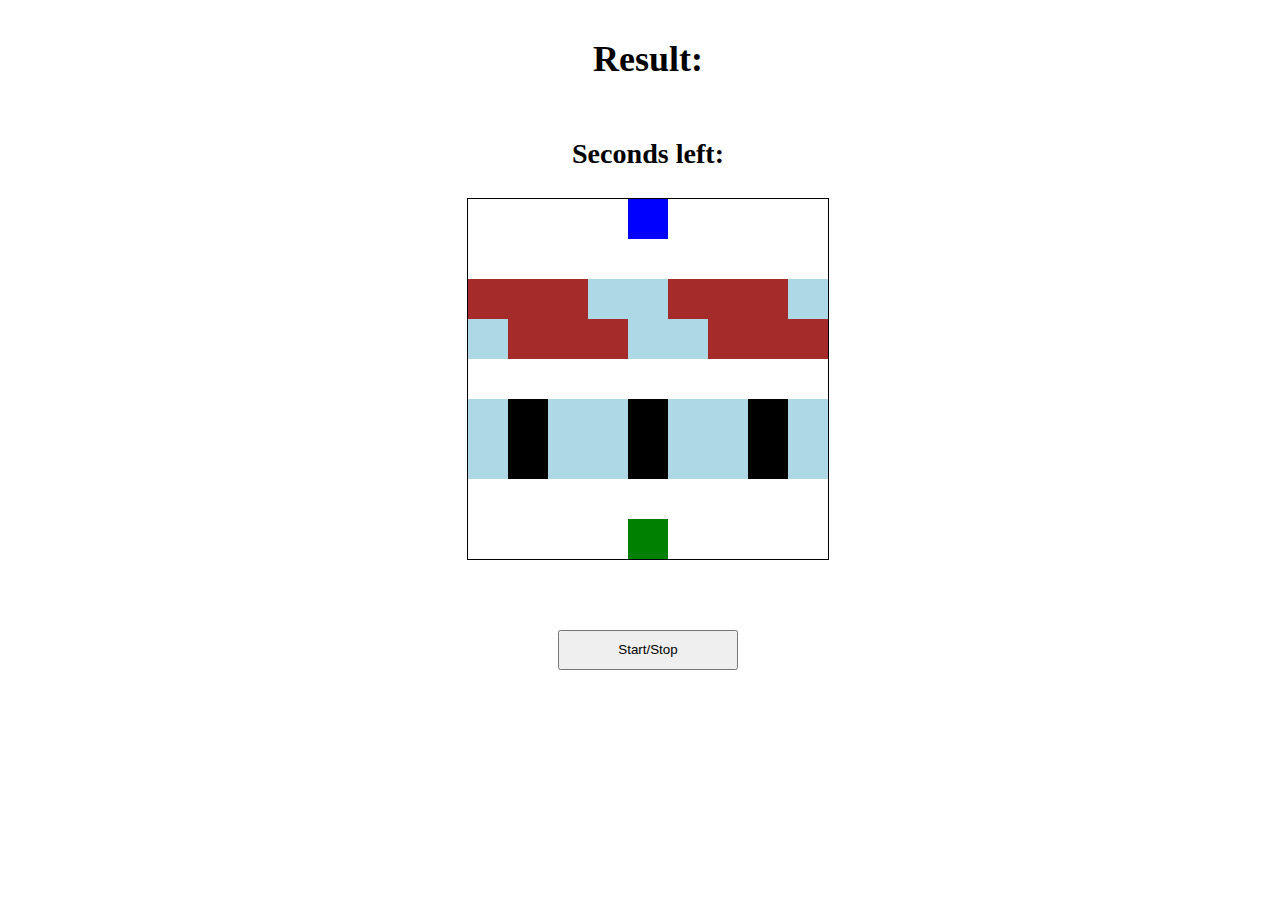
<file: PK/games/frogger/frogger.html>
<!DOCTYPE html>
<html >
    <head>
    <title>frogger</title>
    <link rel="stylesheet" href="styles.css">
    </head>
    <body>
        <h2>Result: <span id="result"></span></h2>
        <h3>Seconds left:  <span id="secondsLeft"></span></h3>
        <div class="grid">
            <div class=""></div>
            <div class=""></div>
            <div class=""></div>
            <div class=""></div>
            <div class="end-block"></div>
            <div class=""></div>
            <div class=""></div>
            <div class=""></div>
            <div class=""></div> 
            
            <div class=""></div>
            <div class=""></div>
            <div class=""></div>
            <div class=""></div>
            <div class=""></div>
            <div class=""></div>
            <div class=""></div>
            <div class=""></div>
            <div class=""></div>
            
            <div class="log-left l1"></div>
            <div class="log-left l2"></div>
            <div class="log-left l3"></div>
            <div class="log-left l4"></div>
            <div class="log-left l5"></div>
            <div class="log-left l1"></div>
            <div class="log-left l2"></div>
            <div class="log-left l3"></div>
            <div class="log-left l4"></div>

            <div class="log-right l5"></div>
            <div class="log-right l1"></div>
            <div class="log-right l2"></div>
            <div class="log-right l3"></div>
            <div class="log-right l4"></div>
            <div class="log-right l5"></div>
            <div class="log-right l1"></div>
            <div class="log-right l2"></div>
            <div class="log-right l3"></div>

            <div class=""></div>
            <div class=""></div>
            <div class=""></div>
            <div class=""></div>
            <div class=""></div>
            <div class=""></div>
            <div class=""></div>
            <div class=""></div>
            <div class=""></div>

            <div class="car-left c1"></div>
            <div class="car-left c2"></div>
            <div class="car-left c3"></div>
            <div class="car-left c1"></div>
            <div class="car-left c2"></div>
            <div class="car-left c3"></div>
            <div class="car-left c1"></div>
            <div class="car-left c2"></div>
            <div class="car-left c3"></div>

            <div class="car-right c1"></div>
            <div class="car-right c2"></div>
            <div class="car-right c3"></div>
            <div class="car-right c1"></div>
            <div class="car-right c2"></div>
            <div class="car-right c3"></div>
            <div class="car-right c1"></div>
            <div class="car-right c2"></div>
            <div class="car-right c3"></div>

            <div class=""></div>
            <div class=""></div>
            <div class=""></div>
            <div class=""></div>
            <div class=""></div>
            <div class=""></div>
            <div class=""></div>
            <div class=""></div>
            <div class=""></div>

            <div class=""></div>
            <div class=""></div>
            <div class=""></div>
            <div class=""></div>
            <div class="start-block"></div>
            <div class=""></div>
            <div class=""></div>
            <div class=""></div>
            <div class=""></div>
        </div>
    </br><br>
        <button id="pause">Start/Stop</button>
    </body>
    <script src="app.js"></script>
</html>
</file>
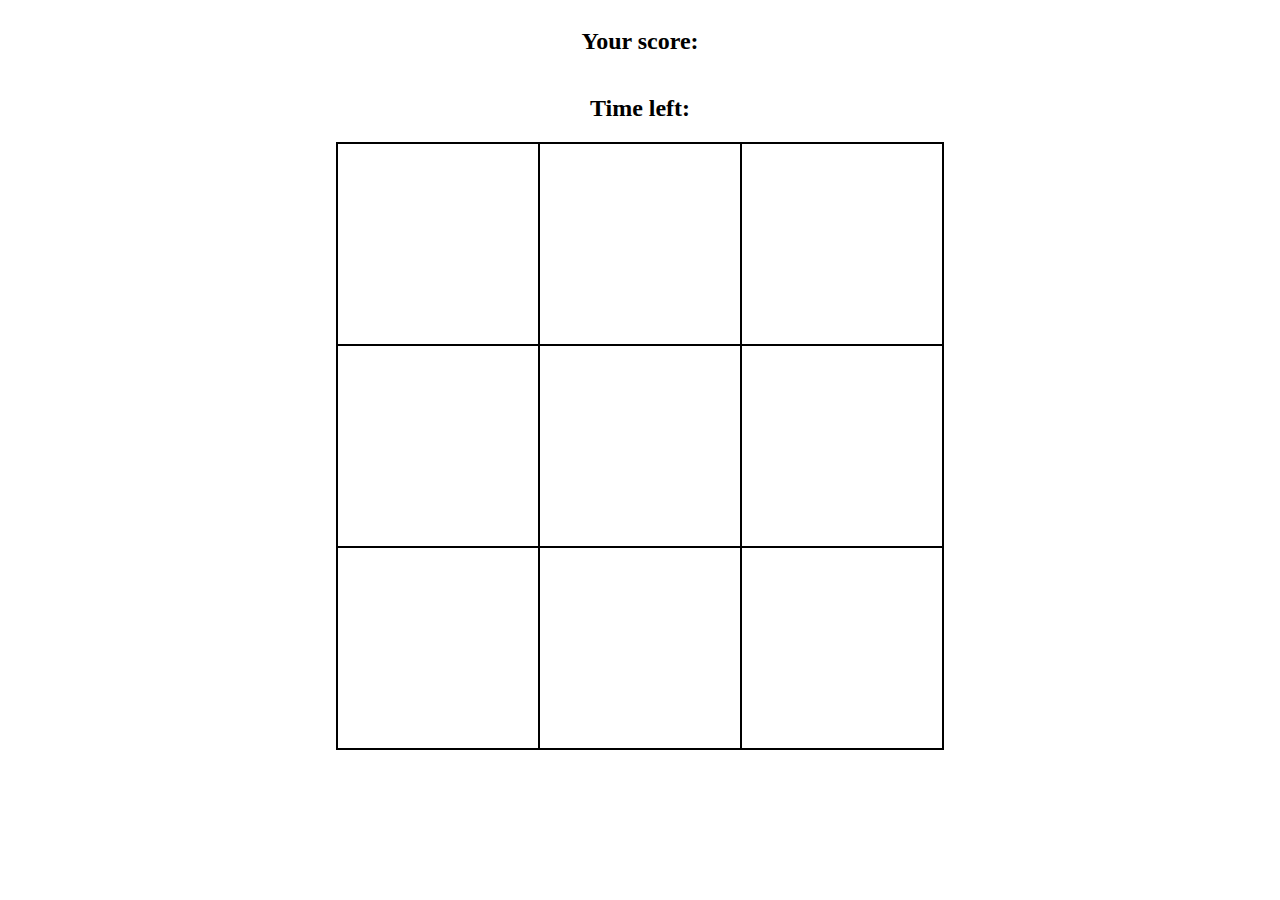
<file: PK/games/mole/mole.html>
<!DOCTYPE html>
<html >
    <head>
    <title>whac a mole</title>
    <link rel="stylesheet" href="styles.css">
    </head>
    <body>
        <h2>Your score: <span id="result"></span></h2>
        <h2>Time left: <span id="time"></span></h2>
        <div id="grid">
            <div class = square id="0"></div>
            <div class = square id="1"></div>
            <div class = square id="2"></div>
            <div class = square id="3"></div>
            <div class = square id="4"></div>
            <div class = square id="5"></div>
            <div class = square id="6"></div>
            <div class = square id="7"></div>
            <div class = square id="8"></div>
        </div>
    </body>
    <script src="script.js"></script>
</html>
</file>
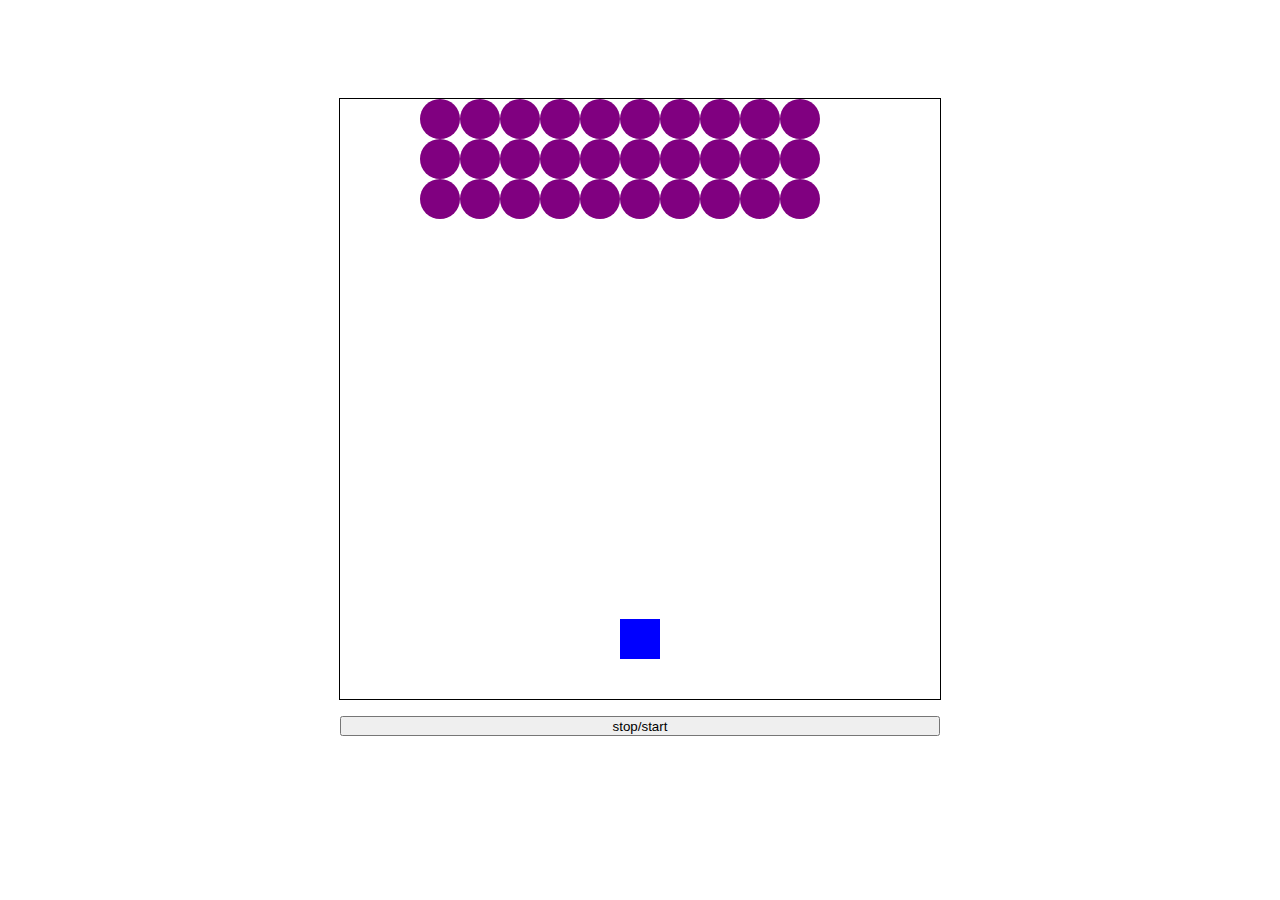
<file: PK/games/spaceInvaders/spaceInvaders.html>
<!DOCTYPE html>
<html >
    <head>
        <title>space invaders</title>
        <link rel="stylesheet" href="styles.css">
    </head>
    <body>
        <div id='result'></div>
        <div id="grid">
        </div> 
        <button id="stop">stop/start</button> 
        
    </body>
<script src="app.js"></script>
</html>
</file>
<file: PK/games/frogger/styles.css>
body{
    display: flex;
    flex-direction: column;
    align-items: center;
    width: 100%;
    height: 100%;
    overflow: hidden;
    font-size: 24px;
}

.grid{
    display: flex;
    flex-wrap: wrap;
    border: black solid 1px;
    height: 360px;
    width: 360px;
}
.grid div{
    width: 40px;
    height: 40px;
}
.end-block{
    background-color: blue;
}
.start-block{
    background-color: red;
}

.log-left , .log-right{
    background-color: lightblue;
    transition: all 0.2s ease-in;
}

.car-left , .car-right {
    background-color: lightgrey;
    transition: all 0.2s ease-in;
}

.l1, .l2, .l3{
    background-color: brown;
    transition: all 0.2s ease-in;
}

.l4, .l5{
    background-color: lightblue;
    transition: all 0.2s ease-in;
}
.c1, .c3{
    background-color: lightblue;
    transition: all 0.2s ease-in;
}

.c2{
    background-color: black;
    transition: all 0.2s ease-in;
}

.frogg{
    background-color: green;
    transition: all 0.2s ease-in;
} 
#pause{
    margin-top: 1rem;
    width: 180px;
    height: 40px;
}
</file>
<file: PK/games/mole/styles.css>
body{
    display: flex;
    flex-direction: column;
    justify-content: center;
    align-items: center;
}
.square{
   width : 200px;
   height: 200px;
   border : solid 1px;
} 

#grid{
    width : 606px;
    height : 606px;
    display : flex;
    flex-wrap: wrap;
    border : solid 1px;
} 

.mol{
    width : 200px;
    height: 200px;
    border : solid 1px;
    background-color: blue;
 }
</file>
<file: PK/games/spaceInvaders/styles.css>
body{
    display: flex;
    flex-direction: column;
    align-items: center;
    justify-content: center;
}
#grid{
    width: 600px;
    height: 600px;
    border: solid black 1px;
    display: flex;
    flex-wrap: wrap;
}
#grid div{
    width: 40px;
    height: 40px;
}

.invader {
    border-radius: 20px;
    background-color: purple;
} 

.ship{
    background-color: blue;
}

.laser{
    background-color: orange;
} 

.sink{
    background-color: red;
    transition: all 0.2s ease-in;
} 
#result{
    height: 10vh;
    font-size: 2rem;
    text-align: center;
} 
#stop{
    margin-top: 1rem;
    width: 600px;
    height:  20px;
}
</file>
